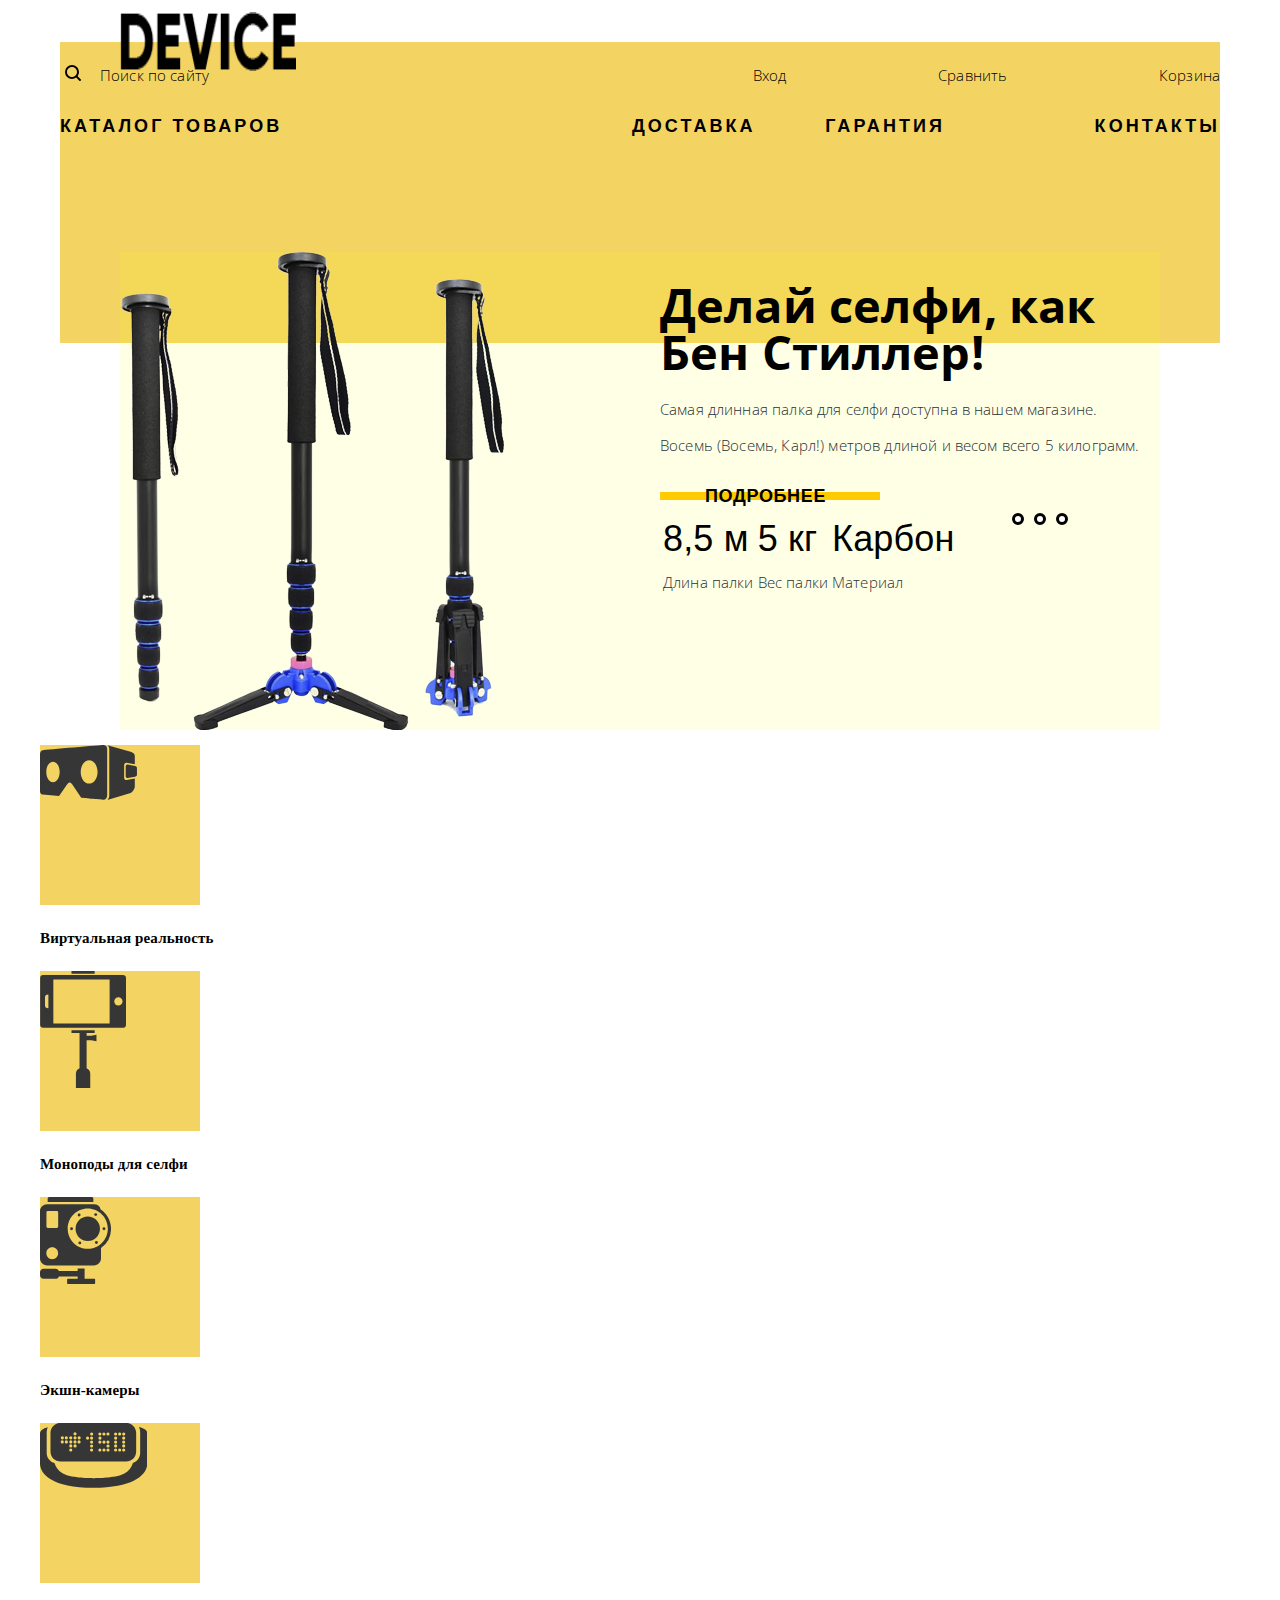
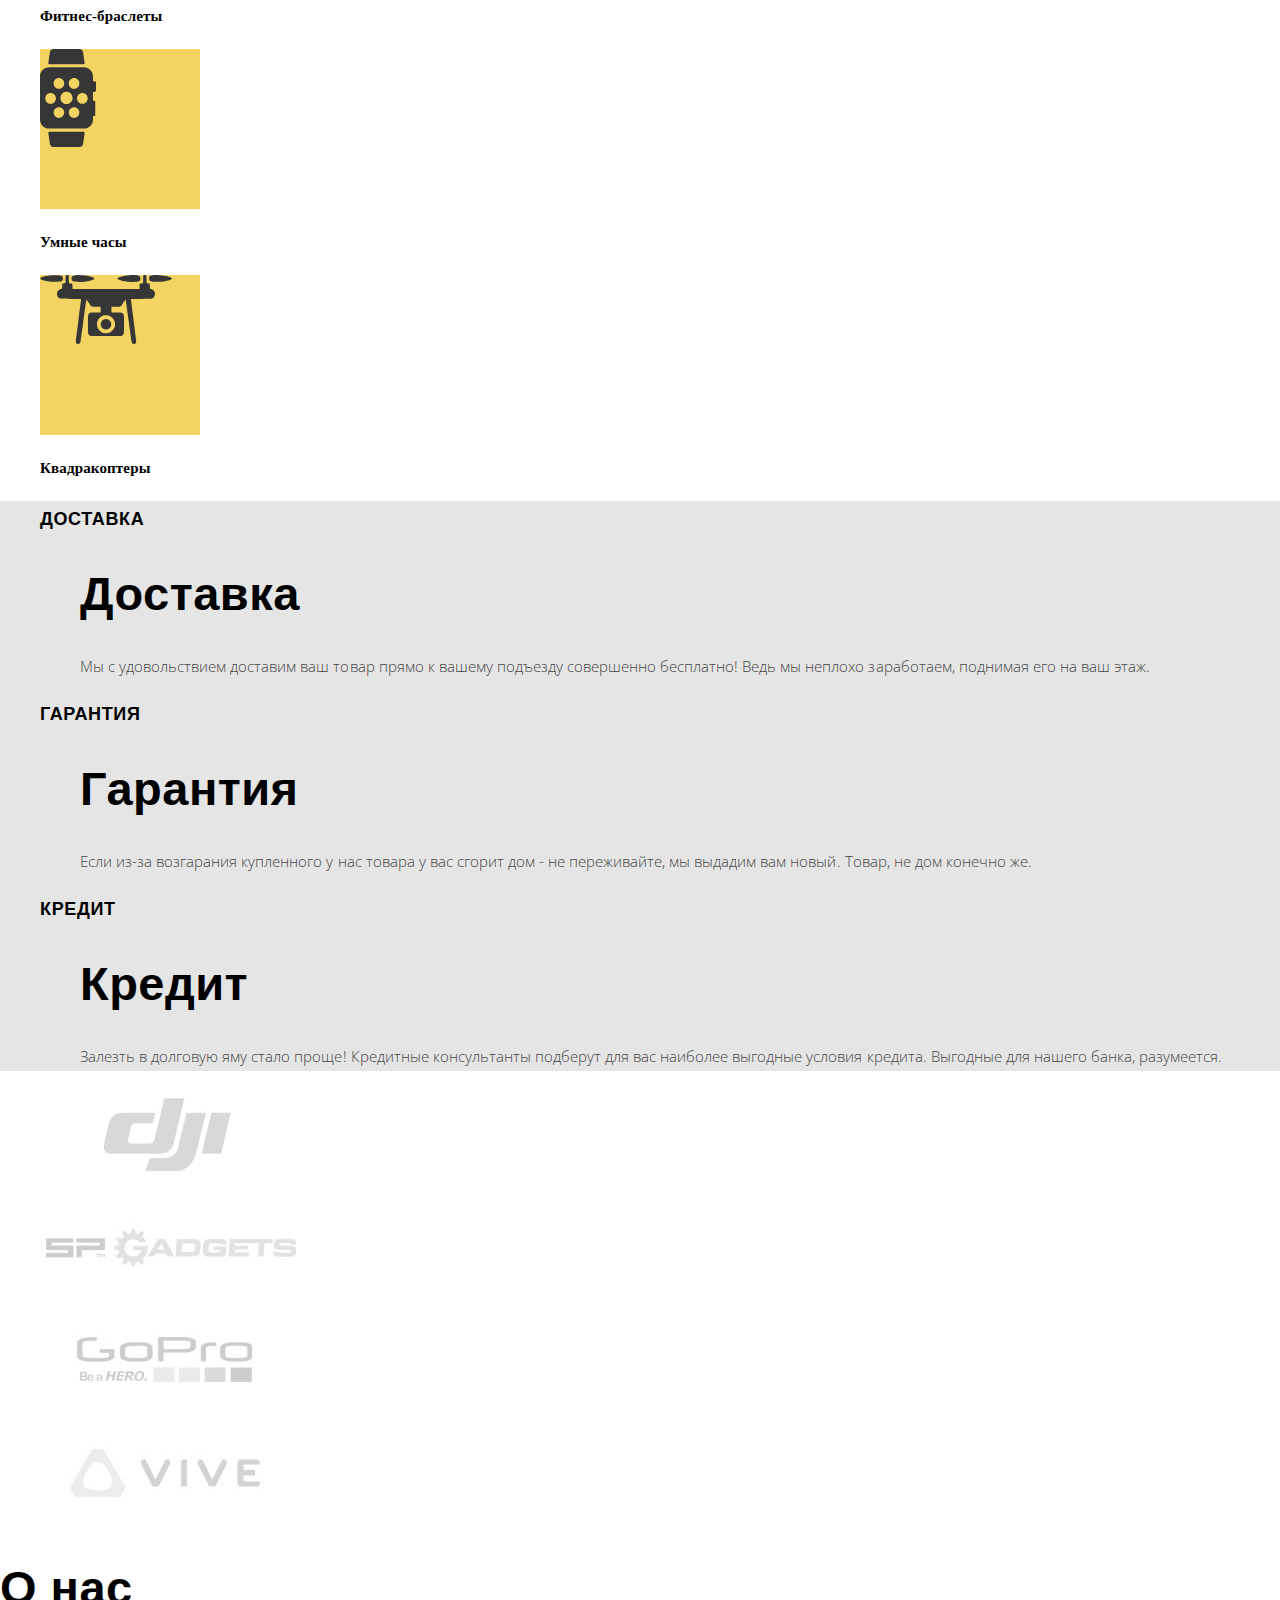
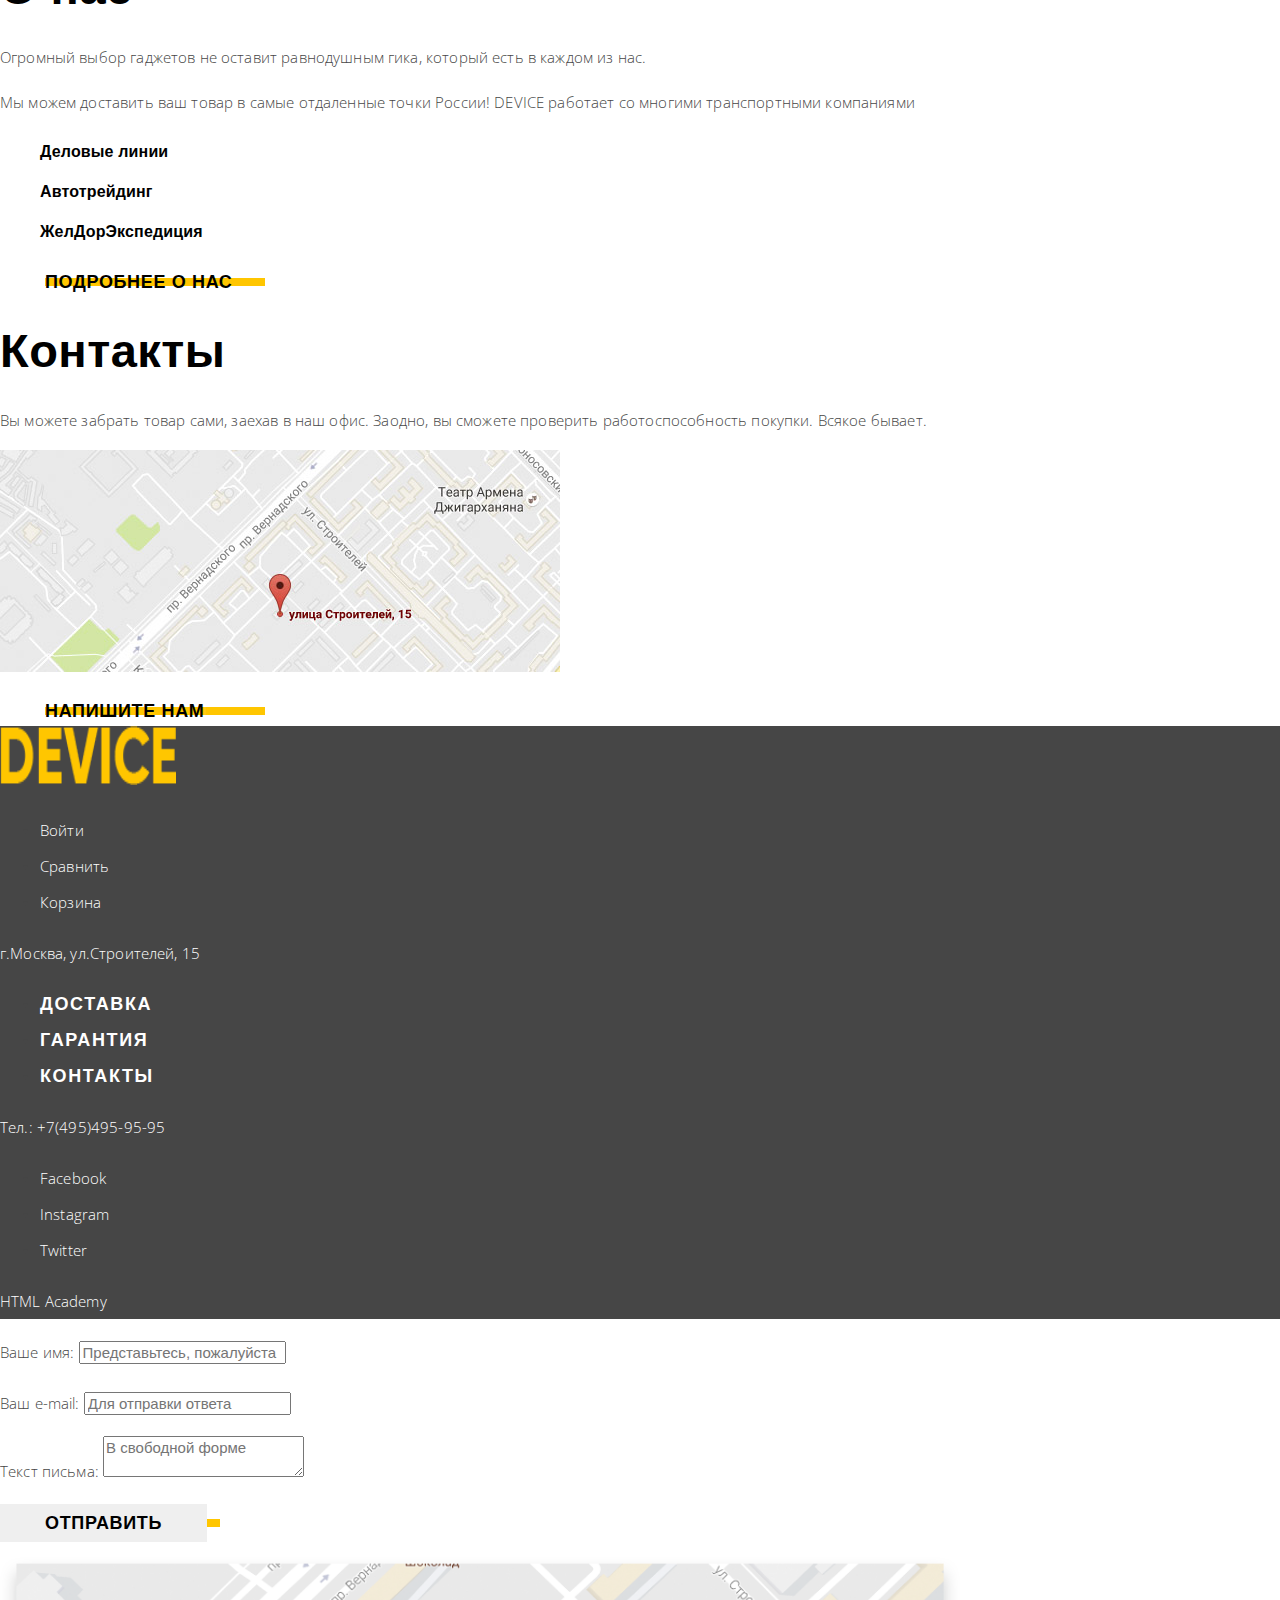
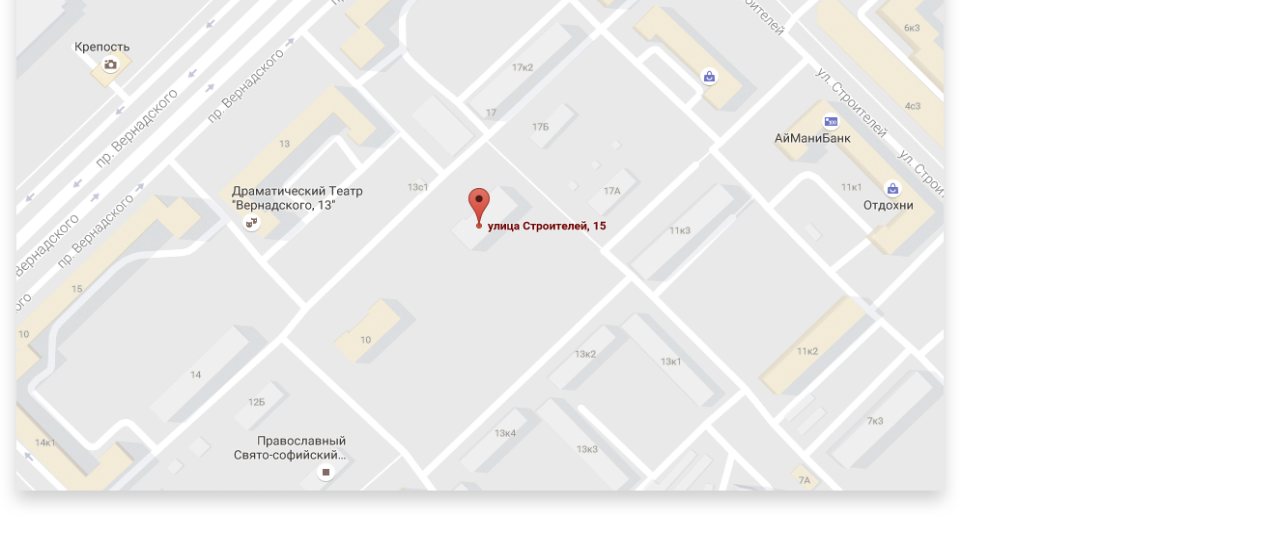
<file: index.html>
<!DOCTYPE html>
<html lang="ru">

<head>
    <meta charset="utf-8">
    <title>Девайс</title>
    <link href="https://fonts.googleapis.com/css?family=Open+Sans:300,400" rel="stylesheet">
    <link rel="stylesheet" href="css/normalize.css">
    <link rel="stylesheet" href="css/style.css">

</head>

<body>
    <input type="radio" id="btn-1" name="toggle" checked>
    <input type="radio" id="btn-2" name="toggle">
    <input type="radio" id="btn-3" name="toggle">
    <div class="site-wrapper">
        <div class="content-wrapper">
            <header class="main-header">
                <nav class="main-navigation">
                    <a class="logo-index" href="#"><img src="img/logo-black.png" width="176" height="59"></a>
                    <ul class="user-navigation">
                        <li><a href="#">Поиск по сайту</a></li>
                        <li><a href="#">Вход</a></li>
                        <li><a href="#">Сравнить</a></li>
                        <li><a href="#">Корзина</a></li>
                    </ul>
                    <ul class="site-navigation">
                        <li><a href="#">Каталог товаров</a>
                            <ul class="site-submenu">
                                <li><a href="#">Вирутальная реальность</a></li>
                                <li><a href="catalog.html">Моноподы для селфи</a></li>
                                <li><a href="#">Экшн-камеры</a></li>
                                <li><a href="#">Фитнес-браслеты</a></li>
                                <li><a href="#">Умные часы</a></li>
                                <li><a href="#">Квадракоптеры</a></li>
                            </ul>
                        </li>
                        <li><a href="#">Доставка</a></li>
                        <li><a href="#">Гарантия</a></li>
                        <li><a href="#">Контакты</a></li>
                    </ul>
                </nav>

            </header>
            <div class="slider">

                <div class="slider-controls">
                    <label for="btn-1"></label>
                    <label for="btn-2"></label>
                    <label for="btn-3"></label>
                </div>

                <div class="slides">
                    <div class="slide" id="slide1">
                        <div class="slide-text">
                            <div class="slide-title">Делай селфи, как Бен Стиллер!</div>
                            <p>Самая длинная палка для селфи доступна в нашем магазине.<br> Восемь (Восемь, Карл!) метров длиной и весом всего 5 килограмм.</p>
                            <a class="btn" href="#">Подробнее</a>
                            <table>
                                <tr>
                                    <td class="info-text">8,5 м</td>
                                    <td class="info-text">5 кг</td>
                                    <td class="info-text">Карбон</td>
                                </tr>
                                <tr>
                                    <td>Длина палки</td>
                                    <td>Вес палки</td>
                                    <td>Материал</td>
                                </tr>
                            </table>
                        </div>
                    </div>
                    <div class="slide" id="slide2">
                        <div class="slide-text">
                            <div class="slide-title">Худеем правильно!</div>
                            <p>Мотивирующие фитнес-браслеты помогут найти в себе силы<br>не пропускать занятия и соблюдать диету.</p>
                            <a class="btn" href="#">Подробнее</a>
                            <table>
                                <tr>
                                    <td class="info-text">48 часов</td>
                                </tr>
                                <tr>
                                    <td>Без подзарядки</td>
                                </tr>
                            </table>

                        </div>
                    </div>
                    <div class="slide" id="slide3">
                        <div class="slide-text">
                            <div class="slide-title">Пархает как бабочка, жалит как пчела!</div>
                            <P>Это обычный, на первый взгляд, квадракоптер оснащен<br> мощным лазером, замаскированным под стандартную камеру.</P>
                            <a class="btn" href="#">Подробнее</a>
                            <table>
                                <tr>
                                    <td class="info-text">800 м</td>
                                    <td class="info-text">500 м</td>
                                </tr>
                                <tr>
                                    <td>Дальность полета</td>
                                    <td>Радиус поражения</td>
                                </tr>
                            </table>
                        </div>
                    </div>
                </div>
            </div>
            <main class="container">
                <h1 class="visually-hidden"> Девайс</h1>
                <section class="hits">
                    <h2 class="visually-hidden">Популярные товары</h2>
                    <ul class="hit-list">
                        <li class="hit-item">

                            <a href="">
                                <p class="hit-icon"><svg xmlns="http://www.w3.org/2000/svg" width="97" height="55" viewBox="0 0 97 55"><g fill="#363636"><path d="M84.131 32.639V20.003c0-1.309 1.045-2.37 2.335-2.37l8.326 1.581V11.02c0-2.355-1.708-3.431-4.202-4.265L67.403.175c1.616 1.391 1.889 2.04 1.889 4.396V49.78c0 2.356-.45 4.066-1.967 5.21l23.265-7.065c2.401-.833 4.202-4.216 4.202-6.572V33.44l-8.326 1.567c-1.29.002-2.335-1.06-2.335-2.368z"/><path d="M95.129 20.979l-7.598-1.444c-1.008 0-1.824.829-1.824 1.851v9.868c0 1.023.816 1.852 1.824 1.852l7.598-1.431c1.154-.419 1.824-.829 1.824-1.852V22.83c0-1.022-.766-1.507-1.824-1.851zM67.17 4.483c0-5.08-4.232-4.459-4.232-4.459S5.832 4.738 2.838 5.145.001 9.532.001 9.532L0 45.812c0 3.743 2.599 3.753 2.599 3.753l16.477 1.403L27.212 39.3s1.109-1.828 2.505-1.828c1.397 0 2.432 1.861 2.432 1.861l9.061 13.521s18.895 1.909 22.521 1.909c3.626-.001 3.439-5.024 3.439-5.024V4.483zM12.982 37.192c-3.698 0-6.696-4.601-6.696-10.275s2.998-10.275 6.696-10.275c3.698 0 6.696 4.601 6.696 10.275s-2.998 10.275-6.696 10.275zm36.158 1.426c-4.662 0-8.441-5.239-8.441-11.701 0-6.463 3.78-11.702 8.441-11.702 4.662 0 8.442 5.239 8.442 11.702 0 6.462-3.78 11.701-8.442 11.701z"/></g></svg></p>
                                <p class="hit-info">Виртуальная реальность</p>
                            </a>
                        </li>
                        <li class="hit-item">

                            <a href="#">
                                <p class="hit-icon"><svg xmlns="http://www.w3.org/2000/svg" width="86" height="117" viewBox="0 0 86 117"><g fill="#363636"><path d="M82.821 4.011H3.33A3.188 3.188 0 0 0 .142 7.199v46.413a3.187 3.187 0 0 0 3.188 3.189h79.492a3.188 3.188 0 0 0 3.189-3.189V7.199a3.189 3.189 0 0 0-3.19-3.188zM8.392 37.236h-.226a3.19 3.19 0 0 1-3.189-3.189v-7.283a3.188 3.188 0 0 1 3.189-3.188h.226v13.66zm61.231 15.172H13.341V8.402h56.282v44.006zM78.4 34.552c-2.289 0-4.146-1.855-4.146-4.147s1.856-4.147 4.146-4.147a4.146 4.146 0 1 1 0 8.294zM31.497 0h23.157v2.758H31.497zM46.608 64.861v-2.973h8.046V59.13H31.498v2.758h8.045v35.246a6.068 6.068 0 0 0-3.635 5.559V117h14.335v-14.307a6.062 6.062 0 0 0-3.636-5.557v-27.99h4.796l5.051 1.213v-6.711l-5.051 1.213h-4.795z"/></g></svg></p>
                                <p class="hit-info">Моноподы для селфи</p>
                            </a>
                        </li>
                        <li class="hit-item">

                            <a href="#">
                                <p class="hit-icon"><svg xmlns="http://www.w3.org/2000/svg" width="71" height="87" viewBox="0 0 71 87"><g fill="#363636"><path d="M53.349 1.49c0-.736-.578-1.49-1.311-1.49H9.053C8.32 0 7.672.754 7.672 1.49v3.522h45.676V1.49zM54.202 81.809h-9.597V71.426h-6.958v2.507H18.774c-.537-1.254-1.757-2.148-3.181-2.148H3.559C1.642 71.784 0 73.387 0 75.311v3.018c0 1.924 1.642 3.48 3.559 3.48h12.035c1.511 0 2.792-.896 3.269-2.326h18.785v2.326H28.13c-.533 0-1.01.437-1.01.972v3.172c0 .535.478 1.048 1.01 1.048h26.072c.533 0 .93-.513.93-1.048V82.78c0-.535-.397-.971-.93-.971zM60.666 12.39a7.037 7.037 0 0 0-6.771-5.05H7.148C3.25 7.34 0 10.449 0 14.361v46.9c0 3.912 3.25 7.121 7.148 7.121h46.747c3.898 0 7.126-3.209 7.126-7.121V50.915a23.228 23.228 0 0 0 10.001-19.164c-.001-8.079-4.132-15.181-10.356-19.361zM12.238 62.151c-3.259 0-5.901-2.65-5.901-5.921 0-3.27 2.642-5.922 5.901-5.922s5.902 2.652 5.902 5.922c0 3.271-2.643 5.921-5.902 5.921zm5.961-32.605a1.42 1.42 0 0 1-1.418 1.422h-8.94a1.42 1.42 0 0 1-1.418-1.422v-14.16a1.42 1.42 0 0 1 1.418-1.423h8.939a1.42 1.42 0 0 1 1.418 1.423v14.16zm29.563 22.312c-11.076 0-20.057-9.01-20.057-20.123s8.98-20.124 20.057-20.124c11.077 0 20.058 9.01 20.058 20.124s-8.981 20.123-20.058 20.123z"/><ellipse cx="47.762" cy="31.735" rx="12.188" ry="12.229"/><circle cx="31.562" cy="31.736" r="1.435"/><circle cx="63.963" cy="31.736" r="1.435"/><circle cx="39.109" cy="17.994" r="1.435"/><ellipse cx="56.415" cy="45.476" rx="1.43" ry="1.436"/><circle cx="55.697" cy="17.565" r="1.435"/><circle cx="39.828" cy="45.906" r="1.435"/></g></svg></p>
                                <p class="hit-info">Экшн-камеры</p>
                            </a>
                        </li>
                        <li class="hit-item">
                            <a href="#">
                                <p class="hit-icon"><svg xmlns="http://www.w3.org/2000/svg" width="107" height="65" viewBox="0 0 107 65"><g fill="#363636"><path d="M98.967 4.074c.752 1.441 1.209 3.08 1.209 4.818v21.102c0 4.616-3.092 8.527-7.246 9.9-1.325 3.987-3.778 7.854-8.051 10.432-8.676 5.231-31.124 4.837-31.198 4.837-.078 0-22.513.395-31.189-4.837-4.216-2.545-6.708-6.347-8.042-10.279-4.418-1.209-7.756-5.251-7.756-10.053V8.893c0-1.688.427-3.282 1.139-4.693C4.17 5.109 0 6.918 0 10.434v29.983C0 50.668 11.839 64.85 53.657 64.85c41.82 0 53.657-14.182 53.657-24.433V10.434c-.001-3.684-4.576-5.494-8.347-6.36z"/><path d="M20.561 38.459h65.523c5.564 0 10.074-4.513 10.074-10.077V9.935c0-5.563-4.51-10.075-10.074-10.075H20.561c-5.564 0-10.075 4.511-10.075 10.075v18.447c0 5.564 4.511 10.077 10.075 10.077zM83.695 9.468a1.57 1.57 0 1 1 0 3.139 1.57 1.57 0 0 1 0-3.139zm0 4.039a1.569 1.569 0 1 1 0 3.138 1.569 1.569 0 0 1 0-3.138zm0 4.039a1.568 1.568 0 1 1 .001 3.137 1.568 1.568 0 0 1-.001-3.137zm0 3.827a1.57 1.57 0 1 1-.001 3.14 1.57 1.57 0 0 1 .001-3.14zm0 4.039a1.568 1.568 0 1 1 .001 3.137 1.568 1.568 0 0 1-.001-3.137zM79.656 9.468c.867 0 1.568.703 1.568 1.57a1.568 1.568 0 1 1-3.136 0c0-.868.703-1.57 1.568-1.57zm0 15.944a1.568 1.568 0 1 1 0 3.135 1.568 1.568 0 0 1 0-3.135zM75.619 9.468a1.57 1.57 0 1 1-.003 3.14 1.57 1.57 0 0 1 .003-3.14zm0 4.039a1.57 1.57 0 1 1-.003 3.139 1.57 1.57 0 0 1 .003-3.139zm0 4.039a1.569 1.569 0 1 1-.002 3.138 1.569 1.569 0 0 1 .002-3.138zm0 3.827a1.568 1.568 0 1 1 0 3.138 1.568 1.568 0 0 1 0-3.138zm0 4.039a1.569 1.569 0 1 1-.002 3.138 1.569 1.569 0 0 1 .002-3.138zM67.965 9.468c.867 0 1.568.703 1.568 1.57a1.568 1.568 0 1 1-3.136 0 1.568 1.568 0 0 1 1.568-1.57zm0 8.078a1.568 1.568 0 1 1-1.568 1.569 1.568 1.568 0 0 1 1.568-1.569zm0 3.881a1.569 1.569 0 1 1-.002 3.136 1.569 1.569 0 0 1 .002-3.136zm0 3.985a1.568 1.568 0 1 1 0 3.135 1.568 1.568 0 0 1 0-3.135zM63.926 9.468a1.57 1.57 0 1 1 0 3.14 1.57 1.57 0 0 1 0-3.14zm0 8.078a1.57 1.57 0 1 1 .001 3.139 1.57 1.57 0 0 1-.001-3.139zm0 7.866a1.57 1.57 0 1 1 .001 3.139 1.57 1.57 0 0 1-.001-3.139zM59.888 9.468a1.57 1.57 0 0 1 0 3.139 1.568 1.568 0 0 1-1.568-1.569 1.567 1.567 0 0 1 1.568-1.57zm0 4.039a1.57 1.57 0 1 1-.001 3.135 1.57 1.57 0 0 1 .001-3.135zm0 4.039a1.57 1.57 0 1 1-.001 3.14 1.57 1.57 0 0 1 .001-3.14zm0 7.866a1.57 1.57 0 0 1 0 3.137 1.569 1.569 0 0 1 0-3.137zm-8.29-15.944a1.57 1.57 0 1 1 0 3.139 1.57 1.57 0 0 1 0-3.139zm0 4.039a1.569 1.569 0 1 1 0 3.138 1.569 1.569 0 0 1 0-3.138zm0 4.039a1.568 1.568 0 1 1 .001 3.137 1.568 1.568 0 0 1-.001-3.137zm0 3.881a1.568 1.568 0 1 1 0 3.137 1.569 1.569 0 0 1 0-3.137zm0 3.985a1.568 1.568 0 1 1 .001 3.137 1.568 1.568 0 0 1-.001-3.137zm-4.039-11.905a1.568 1.568 0 1 1 0 3.136 1.568 1.568 0 0 1 0-3.136zm-8.502-.212a1.57 1.57 0 1 1-.001 3.135 1.57 1.57 0 0 1 .001-3.135zm0 4.038a1.57 1.57 0 1 1-.003 3.141 1.57 1.57 0 0 1 .003-3.141zm-4.039-8.078a1.57 1.57 0 1 1-.003 3.14 1.57 1.57 0 0 1 .003-3.14zm0 4.04a1.57 1.57 0 1 1-.003 3.139 1.57 1.57 0 0 1 .003-3.139zm0 4.038a1.57 1.57 0 1 1-.003 3.14 1.57 1.57 0 0 1 .003-3.14zm0 4.04a1.569 1.569 0 1 1-.001 3.137 1.569 1.569 0 0 1 .001-3.137zm-4.254-8.078a1.569 1.569 0 1 1 0 3.138 1.569 1.569 0 0 1 0-3.138zm0 4.038a1.57 1.57 0 1 1 0 3.139 1.57 1.57 0 0 1 0-3.139zm0 4.04a1.57 1.57 0 1 1-.001 3.14 1.57 1.57 0 0 1 .001-3.14zm0 4.039a1.568 1.568 0 1 1 .001 3.137 1.568 1.568 0 0 1-.001-3.137zM26.3 9.255a1.57 1.57 0 1 1 0 0zm0 4.04a1.57 1.57 0 0 1 1.571 1.568 1.57 1.57 0 0 1-3.14 0 1.57 1.57 0 0 1 1.569-1.568zm0 4.038a1.571 1.571 0 1 1 0 3.14 1.571 1.571 0 0 1 0-3.14zm0 4.04a1.57 1.57 0 1 1 0 0zm-4.037-8.078a1.57 1.57 0 1 1-.001 3.135 1.57 1.57 0 0 1 .001-3.135zm0 4.038a1.57 1.57 0 0 1 0 3.14 1.57 1.57 0 0 1 0-3.14z"/></g></svg></p>
                                <p class="hit-info">Фитнес-браслеты</p>
                            </a>
                        </li>
                        <li class="hit-item">
                            <a href="#">
                                <p class="hit-icon"><svg xmlns="http://www.w3.org/2000/svg" width="56" height="98" viewBox="0 0 56 98"><g fill="#363636"><path d="M54.494 32.197h-1.515v-4.64c0-5.052-4.087-9.186-9.082-9.186H9.082C4.086 18.372 0 22.505 0 27.557v42.868c0 5.052 4.087 9.185 9.083 9.185h34.815c4.995 0 9.082-4.133 9.082-9.185V67.01h1.515a.764.764 0 0 0 .757-.764V52.467a.765.765 0 0 0-.757-.766H52.98v-8.788h1.515c.832 0 1.514-.688 1.514-1.531v-7.654a1.529 1.529 0 0 0-1.515-1.531zm-20.412-3.109c2.926 0 5.299 2.398 5.299 5.358s-2.373 5.358-5.299 5.358-5.298-2.398-5.298-5.358 2.372-5.358 5.298-5.358zm-15.137 0c2.925 0 5.298 2.398 5.298 5.358s-2.373 5.358-5.298 5.358c-2.926 0-5.298-2.398-5.298-5.358s2.372-5.358 5.298-5.358zM5.297 49.397c0-2.959 2.371-5.358 5.298-5.358 2.926 0 5.298 2.399 5.298 5.358 0 2.959-2.373 5.358-5.298 5.358-2.927.001-5.298-2.399-5.298-5.358zm13.648 19.497c-2.926 0-5.298-2.398-5.298-5.358s2.372-5.358 5.298-5.358c2.925 0 5.298 2.398 5.298 5.358s-2.373 5.358-5.298 5.358zm1.49-19.903c0-3.382 2.711-6.124 6.055-6.124s6.055 2.742 6.055 6.124-2.711 6.124-6.055 6.124c-3.344-.001-6.055-2.742-6.055-6.124zm13.647 19.903c-2.926 0-5.298-2.398-5.298-5.358s2.372-5.358 5.298-5.358 5.299 2.398 5.299 5.358-2.373 5.358-5.299 5.358zm8.302-14.138c-2.927 0-5.298-2.399-5.298-5.358 0-2.959 2.371-5.358 5.298-5.358 2.926 0 5.298 2.399 5.298 5.358 0 2.958-2.372 5.358-5.298 5.358zM9.646 15.31h33.687c.843 0 1.432-.681 1.306-1.514L43.023 3.028l-.002-.002C42.771 1.362 41.189 0 39.506 0H13.474c-1.686 0-3.268 1.362-3.517 3.028L8.342 13.795c-.125.833.461 1.515 1.304 1.515zM43.333 82.671H9.646c-.843 0-1.429.683-1.304 1.516l1.615 10.767c.25 1.666 1.832 3.028 3.516 3.028h26.032c1.684 0 3.266-1.362 3.517-3.026v-.002l1.615-10.767c.128-.833-.461-1.516-1.304-1.516z"/></g></svg></p>
                                <p class="hit-info">Умные часы</p>
                            </a>
                        </li>
                        <li class="hit-item">
                            <a href="#">
                                <p class="hit-icon"><svg xmlns="http://www.w3.org/2000/svg" width="132" height="69" viewBox="0 0 132 69"><g fill="#363636"><path d="M12.052.258C6.507.745 1.838 1.85.575 2.93c-.722.616-.722.616-.232 1.156.644.72 3.713 1.645 7.247 2.237 3.998.668 12.51.693 13.724.051 1.211-.668 1.624-1.414 1.624-2.981 0-1.619-.62-2.416-2.218-2.853C19.274.154 14.94 0 12.052.258zM25.774.488c-.129.283-.258 2.108-.258 4.112 0 4.061.155 3.778-2.192 3.933l-1.03.077-.13 2.545-.129 2.544-1.186.283c-2.58.668-4 2.595-3.792 5.294.128 1.927 1.03 3.341 2.579 4.087 1.109.513 1.47.538 11.246.538 5.545 0 10.137.079 10.188.18.051.13-1.11 9.408-2.58 20.64-1.444 11.23-2.682 20.997-2.708 21.666-.051 1.617.826 2.62 2.348 2.62 1.237 0 2.012-.64 2.321-1.9.13-.514 1.496-10.334 3.018-21.822 1.522-11.463 2.863-20.869 2.94-20.869.104 0 1.084 1.413 2.193 3.136 2.94 4.626 2.399 4.317 7.635 4.317h4.359v5.63l-5.133.077c-4.72.077-5.21.127-5.881.615-1.573 1.157-1.625 1.415-1.625 10.977 0 9.534.026 9.792 1.522 11.05l.851.695H81.695l.851-.696c1.496-1.257 1.52-1.515 1.52-11.05 0-9.56-.05-9.819-1.622-10.976-.671-.488-1.161-.538-5.882-.615l-5.132-.077v-5.63h4.36c5.234 0 4.693.309 7.633-4.317 1.11-1.723 2.09-3.136 2.194-3.136.076 0 1.418 9.406 2.94 20.869 1.522 11.488 2.889 21.308 3.018 21.821.31 1.26 1.082 1.902 2.321 1.902 1.521 0 2.4-1.004 2.347-2.621-.026-.67-1.264-10.436-2.71-21.666-1.468-11.232-2.63-20.51-2.577-20.64.05-.101 4.641-.18 10.19-.18 9.774 0 10.135-.025 11.243-.538 1.548-.746 2.45-2.16 2.58-4.087.206-2.699-1.212-4.626-3.792-5.294l-1.187-.283-.127-2.544-.13-2.545-1.031-.077c-2.347-.155-2.194.128-2.194-3.933 0-2.004-.128-3.829-.257-4.112-.206-.36-.543-.488-1.367-.488-.619 0-1.238.128-1.42.309-.206.205-.31 1.465-.31 3.932 0 2.467-.102 3.727-.309 3.932-.18.18-.901.308-1.65.308-1.625 0-1.65.052-1.65 3.11v2.287H32.48v-2.287c0-3.058-.024-3.11-1.65-3.11-.748 0-1.47-.129-1.65-.308-.207-.205-.31-1.465-.31-3.932 0-2.467-.103-3.727-.31-3.932-.18-.18-.8-.309-1.418-.309-.825 0-1.16.128-1.368.488zm42.843 40.12c2.889.899 5.392 3.393 6.166 6.168.439 1.543.31 4.216-.284 5.784-.696 1.875-2.685 4.01-4.565 4.935-1.29.642-1.754.719-3.921.719s-2.631-.077-3.92-.719c-1.885-.926-3.87-3.06-4.567-4.935-.592-1.568-.722-4.24-.283-5.784.748-2.723 3.25-5.27 6.061-6.168 2.012-.642 3.3-.642 5.313 0z"/><path d="M63.794 44.438c-2.037.925-3.507 3.649-3.069 5.73.774 3.677 4.823 5.553 7.996 3.702 1.985-1.158 2.99-3.547 2.45-5.783-.568-2.39-2.734-4.138-5.158-4.138-.646 0-1.626.232-2.22.489zM36.092.154c-3.92.668-4.513 1.131-4.513 3.444 0 1.825.463 2.416 2.268 2.956 1.55.462 7.172.514 10.5.128 6.86-.822 11.321-2.544 9.698-3.752-1.265-.9-4.902-1.876-9.054-2.39-2.475-.308-7.996-.54-8.9-.386zM89.484.258C83.165.848 77.62 2.339 77.62 3.444c0 1.722 7.84 3.47 15.63 3.495 5.804 0 7.196-.642 7.196-3.34 0-1.825-.619-2.622-2.373-3.085C96.423.103 92.398 0 89.484.258zM112.776.283c-1.78.231-3.018.77-3.43 1.491-.387.77-.31 2.904.154 3.572.928 1.31 1.652 1.465 7.068 1.465 3.661 0 5.802-.129 7.867-.488 3.534-.592 6.603-1.517 7.248-2.237.49-.54.49-.54-.233-1.156-1.34-1.13-5.958-2.185-11.916-2.672-3.481-.283-4.488-.283-6.758.025z"/></g></svg></p>
                                <p class="hit-info">Квадракоптеры</p>
                            </a>
                        </li>
                    </ul>
                </section>
                <section class="services">
                    <h2 class="visually-hidden">Преимущества</h2>
                    <ul class="services-list">
                        <li class="services-item">
                            <a href="#">Доставка</a>
                            <ul class="delivery-info-list">
                                <li class="services-info delivery-info">
                                    <h2>Доставка</h2>
                                    <p>Мы с удовольствием доставим ваш товар прямо к вашему подъезду совершенно бесплатно! Ведь мы неплохо заработаем, поднимая его на ваш этаж.</p>
                                </li>
                            </ul>
                        </li>
                        <li class="services-item">
                            <a href="#">Гарантия</a>
                            <ul class="warranty-info-list">
                                <li class="services-info warranty-info">
                                    <h2>Гарантия</h2>
                                    <p>Если из-за возгарания купленного у нас товара у вас сгорит дом - не переживайте, мы выдадим вам новый. Товар, не дом конечно же.
                                    </p>
                                </li>
                            </ul>
                        </li>
                        <li class="services-item">
                            <a href="#">Кредит</a>
                            <ul class="credit-info-list">
                                <li class="services-info credit-info">
                                    <h2>Кредит</h2>
                                    <p>Залезть в долговую яму стало проще! Кредитные консультанты подберут для вас наиболее выгодные условия кредита. Выгодные для нашего банка, разумеется.</p>
                                </li>
                            </ul>
                        </li>

                    </ul>
                </section>
                <section class="logos">
                    <h2 class="visually-hidden">Поставщики</h2>
                    <ul class="logos-list">
                        <li class="logos-item">
                            <a href="#"><img src="img/logo-1.jpg" width="260" height="100" alt="DJI">
                            </a>
                        </li>
                        <li class="logos-item"><img src="img/logo-2.jpg" width="260" height="100" alt="SP Gadgets">
                        </li>
                        <li class="logos-item"><img src="img/logo-3.jpg" width="260" height="100" alt="GoPro">
                        </li>
                        <li class="logos-item"><img src="img/logo-4.jpg" width="260" height="100" alt="Vive">
                        </li>
                    </ul>
                </section>
                <div class="index-columns">
                    <section class="about">
                        <h2>О нас</h2>
                        <p>Огромный выбор гаджетов не оставит равнодушным гика, который есть в каждом из нас.</p>
                        <p>Мы можем доставить ваш товар в самые отдаленные точки России! DEVICE работает со многими транспортными компаниями</p>
                        <ul class="delivery-company-list">
                            <li>Деловые линии</li>
                            <li>Автотрейдинг</li>
                            <li>ЖелДорЭкспедиция</li>
                        </ul>
                        <a class="btn-service" href="#">Подробнее о нас</a>
                    </section>
                    <section class="contacts">
                        <h2>Контакты</h2>
                        <p>Вы можете забрать товар сами, заехав в наш офис. Заодно, вы сможете проверить работоспособность покупки. Всякое бывает.</p>
                        <p><img src="img/map.jpg" width="560" height="222" alt="карта"></p>
                        <a class="btn-service" href="#">Напишите нам</a>
                    </section>
                </div>
            </main>
            <footer class="main-footer">
                <div class="footer-top">
                    <a href="#"><img src="img/logo.png" width="176" height="59"></a>
                    <ul class="footer-user-menu">
                        <li><a href="#">Войти</a></li>
                        <li><a href="#">Сравнить</a></li>
                        <li><a href="#">Корзина</a></li>
                    </ul>
                </div>
                <div class="footer-middle">
                    <p>г.Москва, ул.Строителей, 15
                    </p>
                    <ul class="footer-site-menu">
                        <li><a href="#">Доставка</a></li>
                        <li><a href="#">Гарантия</a></li>
                        <li><a href="#">Контакты</a></li>
                    </ul>
                    <p>Тел.: +7(495)495-95-95
                    </p>
                </div>
                <div class="footer-bottom">
                    <ul class="social-buttons">
                        <li><a href="#">Facebook</a></li>
                        <li><a href="#">Instagram</a></li>
                        <li><a href="#">Twitter</a></li>
                    </ul>
                    <p class="copyright">
                        <a href="#"><span class="icon">HTML Academy</span></a>
                    </p>
                </div>
            </footer>
            <section class="modal-feedback">
                <h2 class="visually-hidden">Обратная связь</h2>
                <form action="https://echo.htmlacademy.ru" method="post" target="_blank">
                    <p class="feedback-info">
                        <label for="feedback-name">Ваше имя:</label>
                        <input id="feedback-name" class="field" type="text" name="feedback-name" placeholder="Представьтесь, пожалуйста">
                    </p>
                    <p class="feedback-info">
                        <label for="feedback-mail">Ваш e-mail:</label>
                        <input id="feedback-mail" class="field" type="text" name="feedback-mail" placeholder="Для отправки ответа">
                    </p>
                    <p class="feedback-info textarea-feedback">
                        <label for="feedback-text">Текст письма:</label>
                        <textarea id="feedback-text" class="field" name="feedback-text" placeholder="В свободной форме"></textarea>

                    </p>
                    <button class="btn" type="submit">Отправить</button>
                    <a href="#" class="modal-close"><span class="visually-hidden">Закрыть</span></a>
                </form>
            </section>
            <section class="modal-map">
                <h2 class="visually-hidden">Карта</h2>
                <p><img src="img/map-big.png" width="960" height="559" alt="Большая карта"></p>
                <a href="#" class="modal-close"><span class="visually-hidden">Закрыть</span></a>
            </section>
        </div>
    </div>
</body>

</html>
</file>
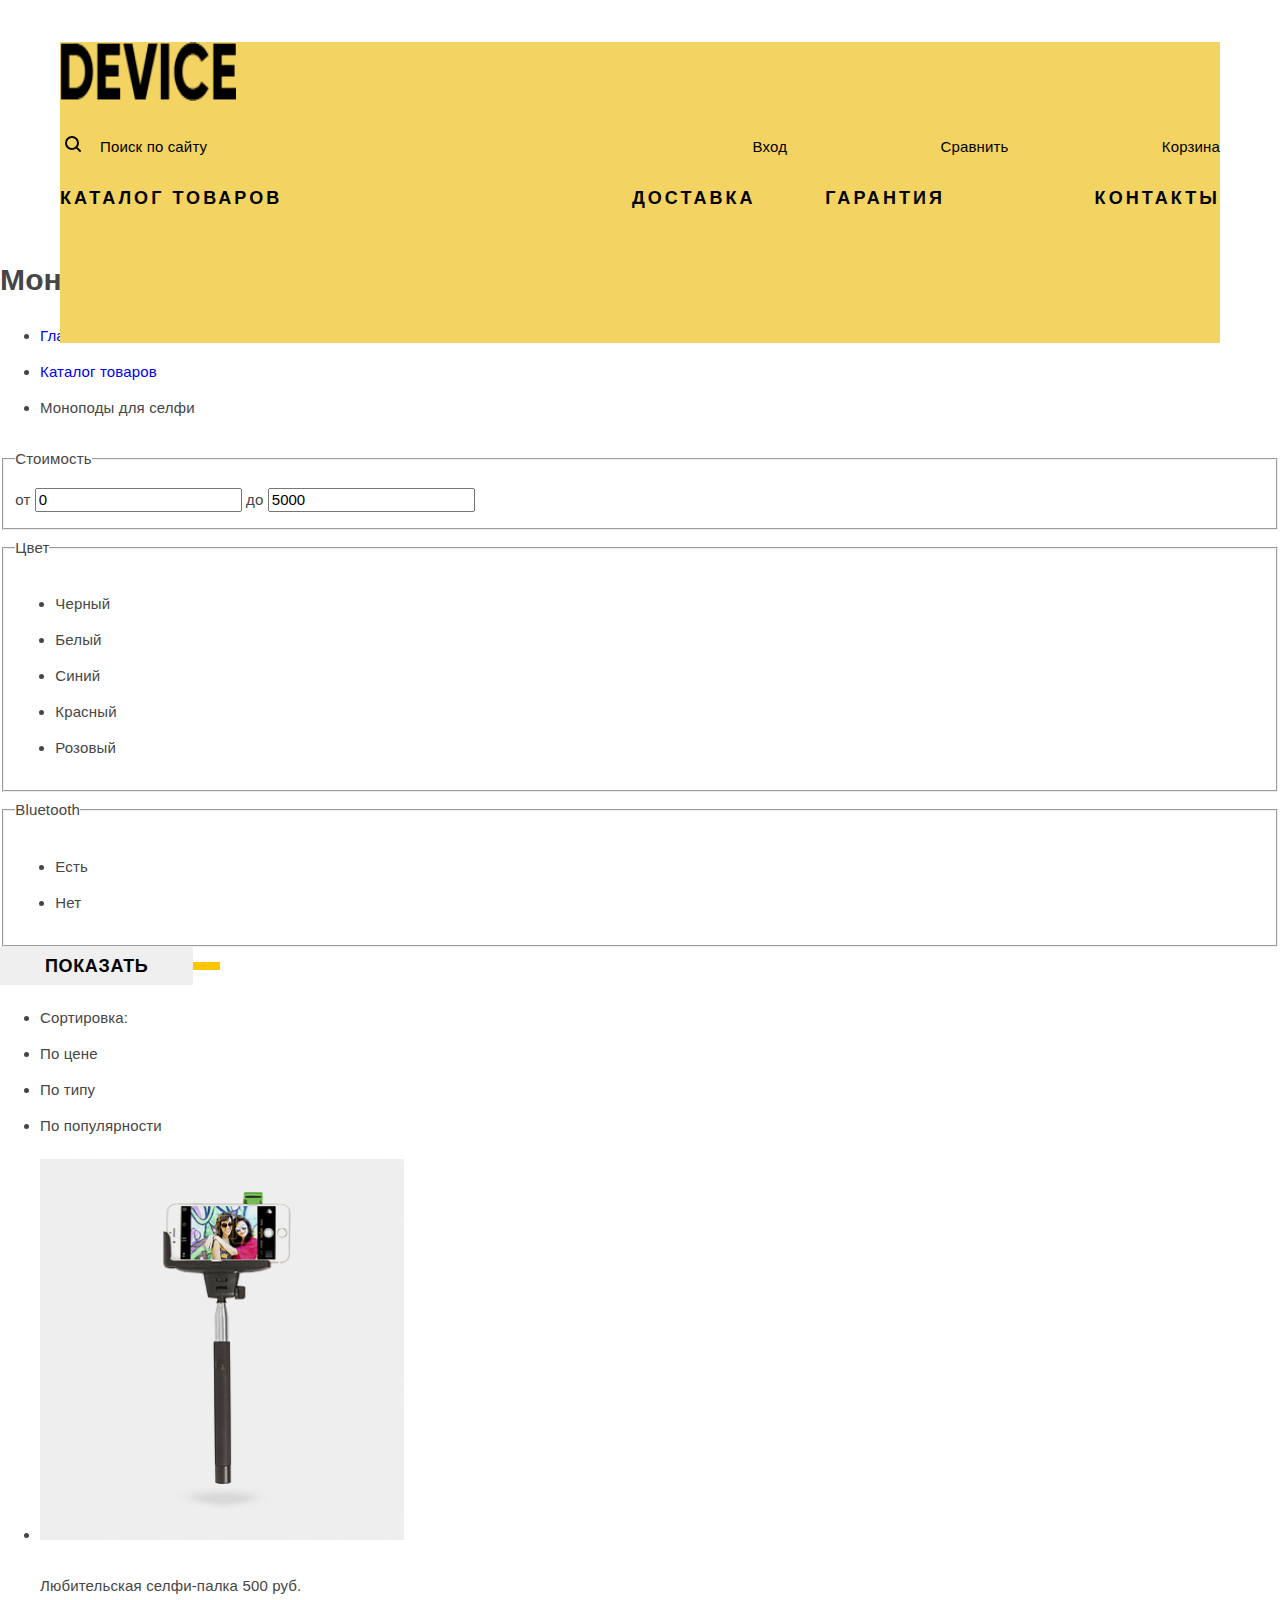
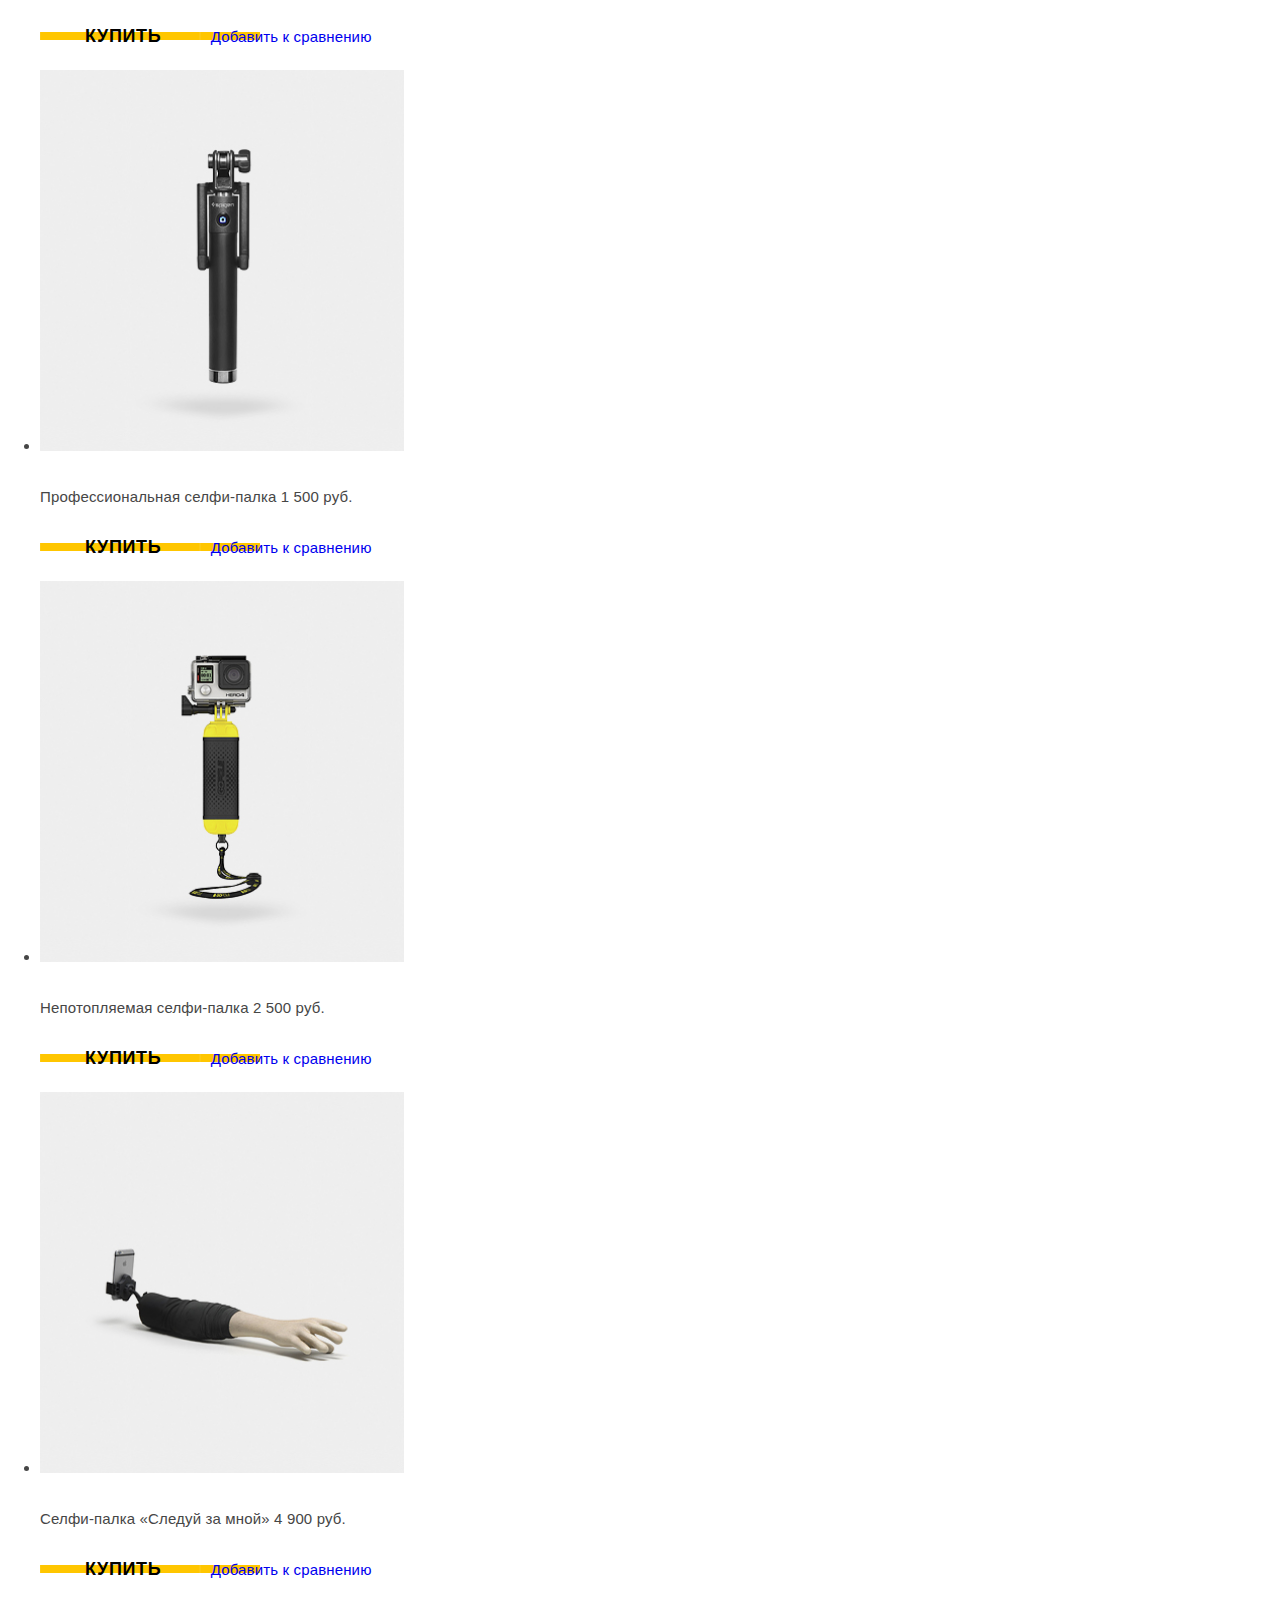
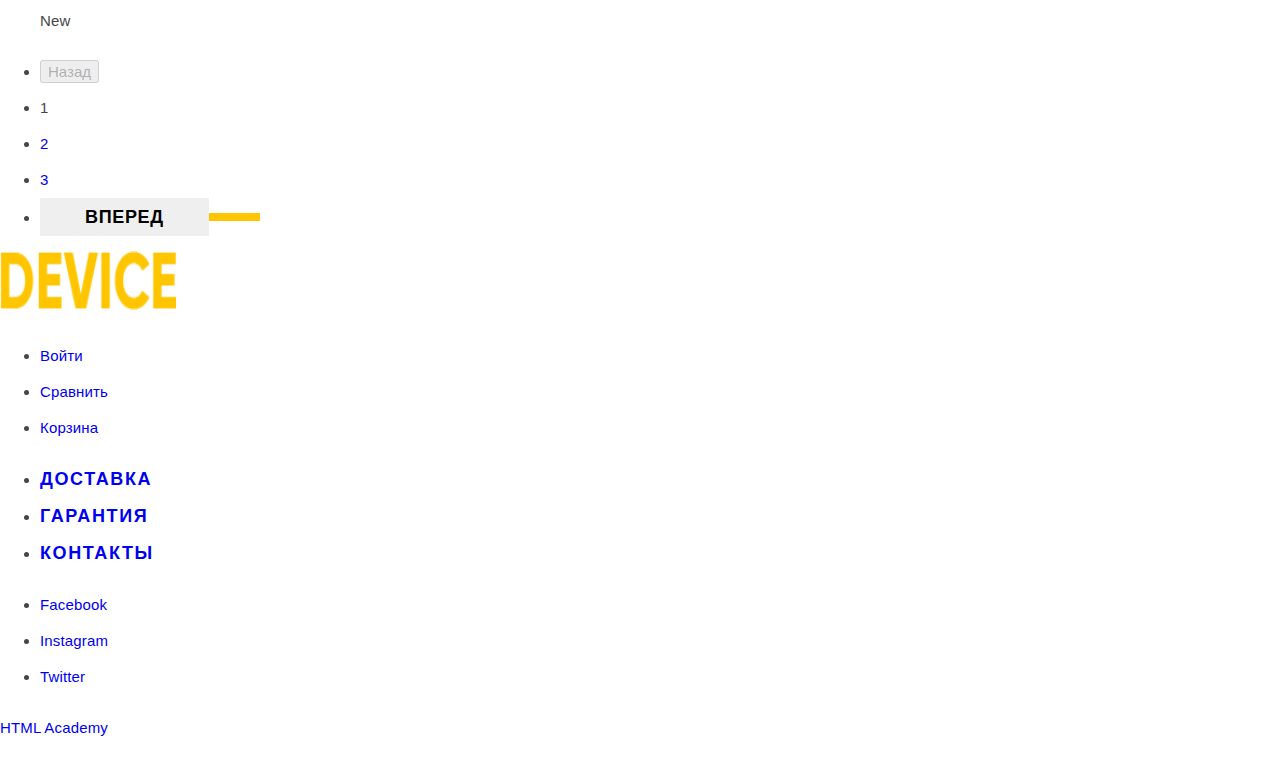
<file: catalog.html>
<!DOCTYPE html>
<html lang="ru">
  <head>
    <meta charset="utf-8">
    <title>Девайс</title>
    <link rel="stylesheet" href="css/normalize.css">
    <link rel="stylesheet" href="css/style.css">
  </head>
  <body>
    <header class="main-header">
        <nav class="main-navigation">
            <a href="#"><img src="img/logo-black.png" width="176" height="59"></a>
          <ul class="user-navigation">
            <li><a href="#">Поиск по сайту</a></li>
            <li><a href="#">Вход</a></li>
            <li><a href="#">Сравнить</a></li>
            <li><a href="#">Корзина</a></li>
          </ul>
          <ul class="site-navigation">
            <li><a href="#">Каталог товаров</a>
              <ul class="site-submenu">
                <li><a href="#">Вирутальная реальность</a></li>
                <li><a href="#">Моноподы для селфи</a></li>
                <li><a href="#">Экшн-камеры</a></li>
                <li><a href="#">Фитнес-браслеты</a></li>
                <li><a href="#">Умные часы</a></li>
                <li><a href="#">Квадракоптеры</a></li>
              </ul>
            </li>
            <li><a href="#">Доставка</a></li>
            <li><a href="#">Гарантия</a></li>
            <li><a href="#">Контакты</a></li>
          </ul>
        </nav>
      </header>
    <main class="container">
        <h1 class="page-title">Моноподы для селфи</h1>
        <ul class="breadcrumbs">
            <li class="breadcrumbs-item"><a href="index.html">Главная</a></li>
            <li class="breadcrumbs-item"><a href="catalog.html">Каталог товаров</a></li>
            <li class="current-breadcrumbs breadcrumbs-item">Моноподы для селфи</li>
        </ul>
        <div class="catalog-columns">
            <section class="filters">
            <h2 class="visually-hidden">Фильтр Товаров</h2>
            <form class="filter" method="get" action="https://echo.htmlacademy.ru">
            <fieldset class="range-filter">
                <legend>Стоимость</legend>
                        <div class="range-controls">
                            <div class="scale"><div style="margin-left:50px;width:100px;" class="bar"></div></div>
                            <div class="toggle min-toggle"></div>
                            <div class="toggle max-toggle"></div>
                        </div>
                        <div class="price-controls">
                            от <input class="min-price" type="text" value="0">
                            до <input class="max-price" type="text" value="5000">
                        </div>
            </fieldset>
            <fieldset>
                <legend>Цвет</legend>
                <ul>
                    <li class="filter-option"><input class="visually-hidden filter-input filter-input-
                        checkbox" type="checkbox" name="black" id="black" checked><label for="black">Черный</label>
                    </li>
                    <li class="filter-option"><input class="visually-hidden filter-input filter-input-
                        checkbox" type="checkbox" name="white" id="white"><label for="white">Белый</label>
                    </li>
                    <li class="filter-option"><input class="visually-hidden filter-input filter-input-
                        checkbox" type="checkbox" name="blue" id="blue" checked><label for="blue">Синий</label>
                    </li>
                    <li class="filter-option"><input class="visually-hidden filter-input filter-input-
                        checkbox" type="checkbox" name="red" id="red" checked><label for="red">Красный</label>
                    </li>
                    <li class="filter-option"><input class="visually-hidden filter-input filter-input-
                        checkbox" type="checkbox" name="pink" id="pink"><label for="pink">Розовый</label>
                    </li>
                </ul>
            </fieldset>
            <fieldset>
                <legend>Bluetooth</legend>
                <ul>
                    <li class="filter-option">
                        <input class="visually-hidden filter-input filter-input-radio" type="radio" name="bluetooth-group" value="yes" checked>Есть</li>
                    <li class="filter-option">
                        <input class="visually-hidden filter-input filter-input-radio" type="radio" name="bluetooth-group" value="no">Нет</li>
                </ul>
            </fieldset>
            <button class="btn filter-btn" type="submit">Показать</button>
            </form>
            </section>
            <section class="catalog">
                <h2 class="visually-hidden">Каталог селфи-палок</h2>
                <div class="sort-filter">
                    <ul class="sort-filter-list">
                    <li class="sort-filter-item">Сортировка:</li>
                    <li class="sort-filter-item">По цене</li>
                    <li class="sort-filter-item">По типу</li>
                    <li class="sort-filter-item">По популярности</li>
                    </ul>
                </div>
                <ul class="catalog-list">
                    <li class="catalog-item">
                        <p class="catalog-item-image">
                            <a href="catalog-item.html">
                            <img src="img/item-1.jpg" width="364" height="381" alt="Любительская селфи-палка">
                            </a>
                        </p>
                        <p class="catalog-item-price">
                        Любительская селфи-палка
                        <b>500 руб.</b>
                        </p>
                        <p class="catalog-item-hover">
                            <a class="btn">Купить</a>
                            <a href="#">Добавить к сравнению</a>
                        </p>
                    </li>
                    <li class="catalog-item">
                        <p class="catalog-item-image">
                            <a href="catalog-item.html">
                            <img src="img/item-2.jpg" width="364" height="381" alt="Профессиональная селфи-палка">
                            </a>
                        </p>
                        <p class="catalog-item-price">
                        Профессиональная селфи-палка
                        <b>1 500 руб.</b>
                        </p>
                        <p class="catalog-item-hover">
                                <a class="btn">Купить</a>
                                <a href="#">Добавить к сравнению</a>
                            </p>
                    </li>
                    <li class="catalog-item">
                        <p class="catalog-item-image">
                            <a href="catalog-item.html">
                            <img src="img/item-3.jpg" width="364" height="381" alt="Непотопляемая селфи-палка">
                            </a>
                        </p>
                        <p class="catalog-item-price">
                        Непотопляемая селфи-палка
                        <b>2 500 руб.</b>
                        </p>
                        <p class="catalog-item-hover">
                                <a class="btn">Купить</a>
                                <a href="#">Добавить к сравнению</a>
                            </p>
                    </li>
                    <li class="catalog-item">
                        <p class="catalog-item-image">
                            <a href="catalog-item.html">
                            <img src="img/item-4.jpg" width="364" height="381" alt="Любительская селфи-палка">
                            </a>
                        </p>
                        <p class="catalog-item-price">
                        Селфи-палка &laquo;Следуй за мной&raquo;
                        <b>4 900 руб.</b>
                        </p>
                        <p class="catalog-item-hover">
                                <a class="btn">Купить</a>
                                <a href="#">Добавить к сравнению</a>
                        </p>
                        <div class="round">New</div>
                    </li>
                </ul>
                <ul class="pagination-list">
                    <li><button class="bbtn catalog-btn catalog-btn-back" type="button" disabled>Назад</button>
                    </li>    
                    <li class="pagination-item pagination-item-current"><a>1</a></li>
                        <li class="pagination-item"><a href="#">2</a></li>
                        <li class="pagination-item"><a href="#">3</a></li>
                    <li><button class="btn catalog-btn catalog-btn-next" type="button">Вперед</button>  </li>
                    </ul>
            </section>
        </div>
    </main>
    <footer>
            <div class="footer-top">
                <a href="#"><img src="img/logo.png" width="176" height="59"></a>
              <ul class="footer-user-menu">
                <li><a href="#">Войти</a></li>
                <li><a href="#">Сравнить</a></li>
                <li><a href="#">Корзина</a></li>
              </ul>
            </div>
            <div class="footer-middle">
              <p>
              </p>
              <ul class="footer-site-menu">
                <li><a href="#">Доставка</a></li>
                <li><a href="#">Гарантия</a></li>
                <li><a href="#">Контакты</a></li>
              </ul>
              <p>
              </p>
            </div>
            <div class="footer-bottom">
              <ul class="social-buttons">
                <li><a href="#">Facebook</a></li>
                <li><a href="#">Instagram</a></li>
                <li><a href="#">Twitter</a></li>
              </ul>
              <p class="copyright">
                <a href="#"><span class="icon">HTML Academy</span></a>
              </p>
            </div>
          </footer>
  </body>
</html>
</file>
<file: css/style.css>
body {
    margin: 0;
    padding: 0;
    font-family: "Gilroy", "Open Sans", "Verdana", sans-serif;
    font-size: 15px;
    line-height: 36px;
    font-weight: 300;
    color: #464646;
    letter-spacing: 0.01em;
    background-color: #ffffff;
    background-image: url("../img/Background.png");
    background-repeat: no-repeat;
}

body>input[type="radio"] {
    display: none;
}

a {
    text-decoration: none;
}

.visually-hidden:not(:focus):not(:active),
input[type="checkbox"].visually-hidden,
input[type="radio"].visually-hidden {
    position: absolute;
    width: 1px;
    height: 1px;
    margin: -1px;
    border: 0;
    padding: 0;
    white-space: nowrap;
    clip-path: inset(100%);
    clip: rect(0 0 0 0);
    overflow: hidden;
}

.btn,
.btn-service {
    display: inline;
    box-sizing: border-box;
    text-align: center;
    color: #000000;
    border: none;
    position: relative;
    font-family: "Girloy", "Verdana", sans-serif;
    font-size: 18px;
    line-height: 18px;
    letter-spacing: 0.036em;
    color: #000000;
    text-transform: uppercase;
    font-weight: 700;
    padding: 10px 45px;
}

.btn::before {
    content: "";
    position: absolute;
    width: 220px;
    height: 8px;
    background-image: url("../img/line-yellow.png");
    top: 40%;
    z-index: -1;
    margin-left: -45px;
}

.btn-service::before {
    content: "";
    position: absolute;
    width: 220px;
    height: 8px;
    background-image: url("../img/line-yellow.png");
    top: 40%;
    z-index: -1;
}

.btn:hover,
.btn:focus {
    background-color: #f0c52e;
    width: 220px;
}

.main-header {
    width: 1160px;
    height: 200px;
    margin: 0;
    padding: 0;
    margin: 0 auto;
    margin-top: 42px;
}

.main-navigation {
    font: inherit;
    font-family: "Open Sans", "Verdana", sans-serif;
    background-color: #f7e296;
    background-image: url("../img/bg-header.png");
}

.user-navigation,
.site-navigation,
.site-submenu {
    list-style: none;
}

.site-navigation a {
    font-family: "Gilroy", "Verdana", sans-serif;
    font-size: 18px;
    line-height: auto;
    font-weight: 700;
    color: #000000;
    text-transform: uppercase;
    letter-spacing: 0.17em;
}

.user-navigation a,
.site-submenu a {
    font-size: 15px;
    line-height: 36px;
    font-family: "Open Sans", "Verdana", sans-serif;
    color: #000000;
    font-weight: 300;
    text-transform: none;
}

.site-submenu {
    display: none;
}

.user-navigation a:hover,
.site-navigation a:hover,
.site-submenu a:hover,
.user-navigation a:focus,
.site-navigation a:focus,
.site-submenu a:focus {
    opacity: 0.6;
}

.user-navigation a:active,
.site-navigation a:active,
.site-submenu a:active {
    opacity: 0.3;
}

.info-text {
    font-size: 36px;
    color: #000000;
    font-family: "Gilroy", "Verdana", sans-serif;
    line-height: 1.2;
}

.hit-list {
    list-style: none;
}

.hit-item a {
    color: #000000;
    font-family: "Girloy", "Verdana", serif;
    font-weight: 700;
}

.hit-icon {
    width: 160px;
    height: 160px;
    background-color: #f7e296;
    background-image: url("../img/bg-hits.png");
    background-repeat: no-repeat;
}

.hit-icon:hover,
.hit-icon:focus {
    background-color: #f0c52e;
    background-image: url("../img/bg-hits-hover.png");
}

.hit-icon:active {
    background-image: url("../img/bg-hits-active.png");
}

.hit-item:active svg,
.hit-item:active .hit-info {
    opacity: 0.3;
}

.services-list {
    list-style: none;
    background-color: #e5e5e5;
    background-image: url("../img/bg-services.png");
    background-repeat: no-repeat;
}

.warranty-info-list,
.delivery-info-list,
.credit-info-list {
    list-style: none;
}

.services-item a {
    font-family: "Girloy", "Verdana", sans-serif;
    font-size: 18px;
    line-height: 1.2;
    letter-spacing: 0.036em;
    color: #000000;
    text-transform: uppercase;
    font-weight: 700;
}

.services-info h2 {
    font-family: "Girloy", "Verdana", sans-serif;
    font-size: 47px;
    letter-spacing: 0.01em;
    color: #000000;
}

.services-info p {
    font-family: "Open sans", Verdana, sans-serif;
    font-size: 15px;
    line-height: 30px;
    letter-spacing: 0.001em;
}

.logos-list {
    list-style: none;
}

.about,
.contacts {
    font-family: "Open Sans", "Verdana", sans-serif;
    font-size: 15px;
    line-height: 30px;
    color: #464646;
}

.index-columns h2 {
    font-size: 47px;
    font-family: "Girloy", "Verdana", sans-serif;
    letter-spacing: 0.01em;
    color: #000000;
}

.delivery-company-list {
    list-style: none;
}

.delivery-company-list li {
    font-weight: 700;
    font-family: "Girloy", "Verdana", sans-serif;
    font-size: 16px;
    line-height: 40px;
    color: #000000;
}

.about a,
.contacts a {
    color: #000000;
    font-size: 18px;
    letter-spacing: 0.036em;
    text-transform: uppercase;
    font-family: "Girloy", "Verdana", sans-serif;
}

.main-footer {
    background-color: #464646;
    background-image: url("../img/bg-footer.png");
    background-repeat: no-repeat;
}

.main-footer a,
.main-footer p {
    list-style: none;
    color: #ffffff;
}

.footer-site-menu a {
    font-family: "Girloy", "Verdana", sans-serif;
    font-size: 18px;
    letter-spacing: 0.09em;
    font-weight: 700;
    text-transform: uppercase;
}


/*Сеточные стили*/

html,
body {
    min-width: 1122px;
    min-height: 1750px;
}

body {
    /*временно для сетки*/
    /* background-image: url("../../device/preview/device-index.jpg");
    background-size: 1372px auto;
    background-repeat: no-repeat;*/
}

.main-header {
    width: 1160px;
    height: 200px;
    margin: 0;
    padding: 0;
    margin: 10px auto;
    margin-top: 42px;
}

.main-navigation {
    height: 301px;
    width: 1160px;
    position: relative;
    display: flex;
    flex-direction: column;
}

.logo-index {
    position: absolute;
    top: -30px;
    left: 60px;
}

.main-navigation-wrapper {
    margin: 0;
    padding: 0;
    margin: 35px auto;
    width: 1040px;
}

.user-navigation {
    display: flex;
    justify-content: space-between;
}

.user-navigation li:first-child {
    margin-right: 392px;
    position: relative;
}

.site-navigation {
    display: flex;
    justify-content: space-between;
    margin: 0;
    padding: 0;
}

.site-navigation li:first-child {
    margin-right: 280px;
}

.site-navigation li:nth-child(3) {
    margin-right: 80px;
}

.user-navigation li:first-child::before {
    content: url("../img/svg-device/search.svg");
    width: 16px;
    height: 16px;
    position: absolute;
    left: -35px;
}


/*----slaider----*/

.slider {
    position: relative;
    width: 1040px;
    height: 478px;
    margin: 0 auto;
    padding-top: -200px;
}

.slider-controls {
    position: absolute;
    top: 261px;
    right: 80px;
    width: 80px;
    height: 10px;
    text-align: center;
    z-index: 1;
}

.slider-controls label {
    display: inline-block;
    width: 6px;
    height: 6px;
    margin: 0 3px;
    background: #ffffff;
    border: 3px solid #000000;
    vertical-align: top;
    border-radius: 50%;
    cursor: pointer;
}

#btn-1:checked~.slider-controls label[for="btn-1"],
#btn-2:checked~.slider-controls label[for="btn-2"],
#btn-3:checked~.slider-controls label[for="btn-3"] {
    background: #000000;
}

.slide {
    position: absolute;
    top: 0;
    left: 0;
    width: 100%;
    height: 100%;
    background-color: rgba(255, 255, 0, 0.1);
}

.slide-text {
    width: 500px;
    padding: 30px 0;
    color: #283136;
    position: absolute;
    right: 0;
}

.slide-title {
    font-size: 47px;
    line-height: 1;
    font-weight: bold;
    color: black;
}

.slide:nth-child(1) {
    background-image: url("../img/slider-1.png");
    background-repeat: no-repeat;
    background-position: left center;
}

.slide:nth-child(2) {
    background-image: url("../img/slider-2.png");
    background-repeat: no-repeat;
    background-position: left center;
}

.slide:nth-child(3) {
    background-image: url("../img/slider-3.png");
    background-repeat: no-repeat;
    background-position: left center;
}

.slide {
    display: none;
}

#btn-1:checked~.site-wrapper #slide1,
#btn-2:checked~.site-wrapper #slide2,
#btn-3:checked~.site-wrapper #slide3 {
    display: block;
}
</file>
